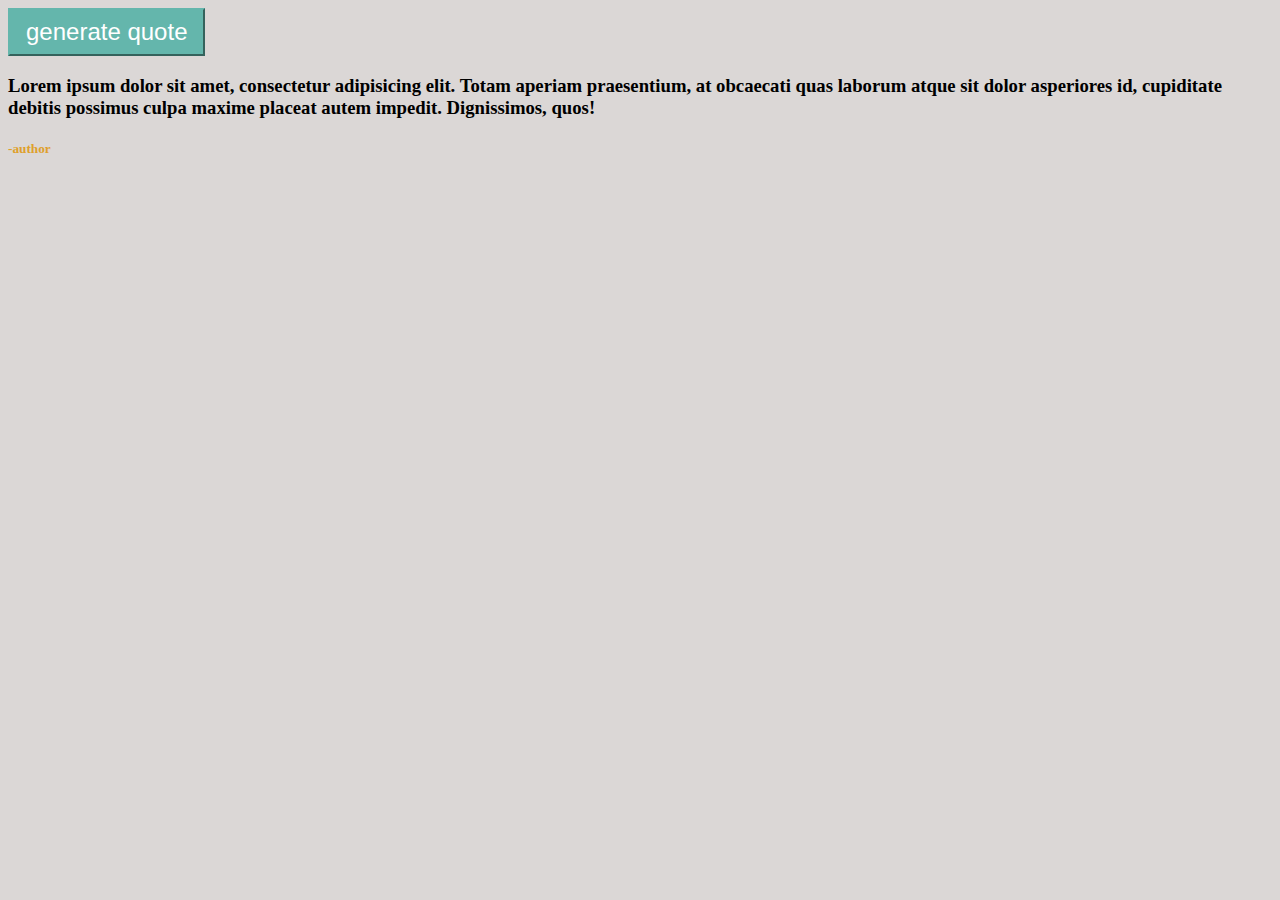
<file: 003_Random_Quotes_Project/index.html>
<!DOCTYPE html>
<html lang="en">

<head>
  <meta charset="UTF-8">
  <meta name="viewport" content="width=device-width, initial-scale=1.0">
  <meta http-equiv="X-UA-Compatible" content="ie=edge">

  <!-- main css -->
  <link rel="stylesheet" href="main.css">

  <title>Display Quotes</title>
</head>

<body>

  <button id="generate-btn">generate quote</button>

  <h3 class="text-muted" id="quote">
      Lorem ipsum dolor sit amet, consectetur adipisicing elit. Totam aperiam praesentium, at obcaecati quas laborum atque sit dolor asperiores id, cupiditate debitis possimus culpa maxime placeat autem impedit. Dignissimos, quos!
  </h3>
  <h5 class="author">-author</h5>

  <!-- script js -->
  <script src="app.js"></script>
</body>

</html>
</file>
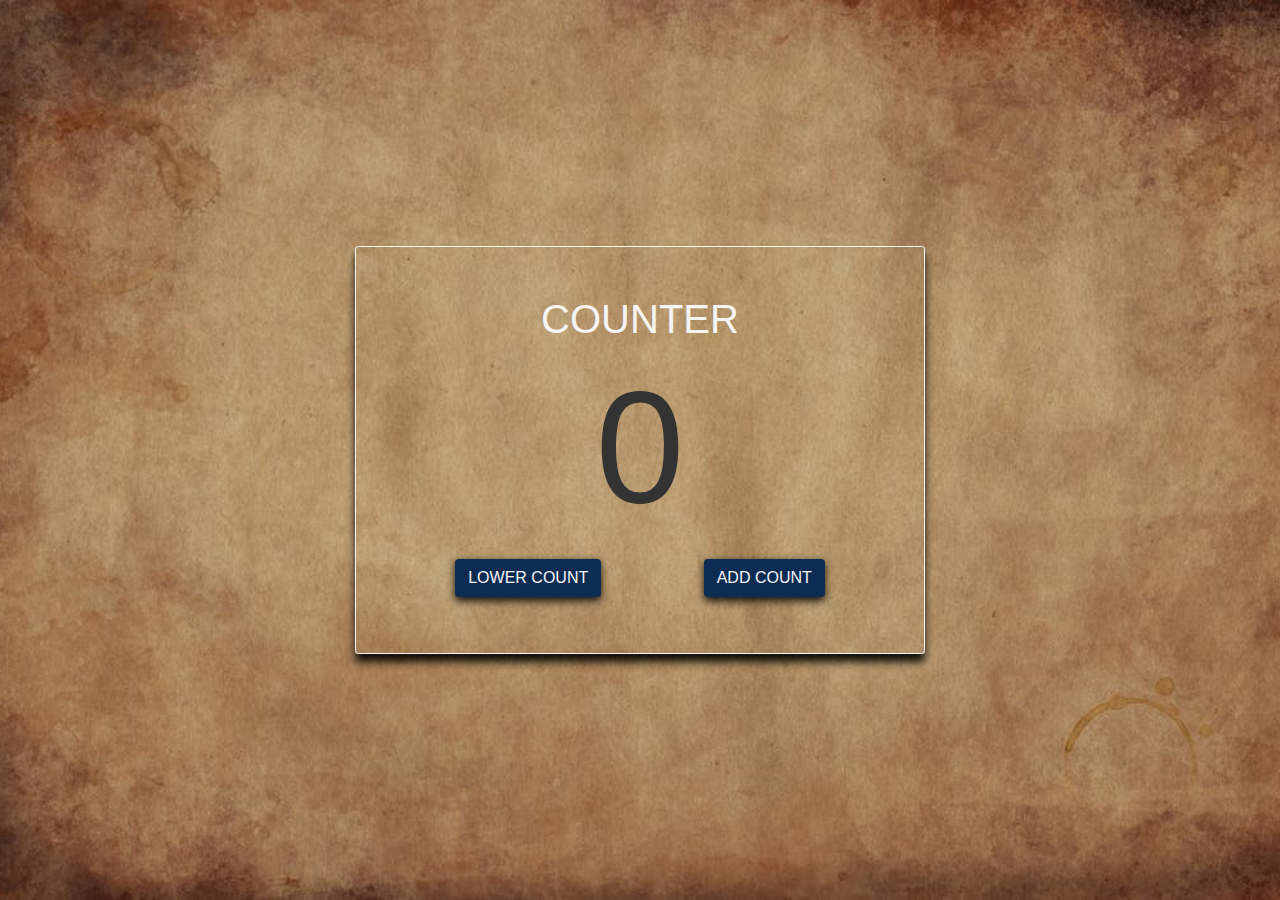
<file: 005_counter_project_main/index.html>
<!DOCTYPE html>
<html lang="en">

<head>
 <meta charset="UTF-8">
 <meta name="viewport" content="width=device-width, initial-scale=1.0">
 <meta http-equiv="X-UA-Compatible" content="ie=edge">
 <!-- bootstrap css -->
 <link rel="stylesheet" href="css/bootstrap.min.css">
 <!-- main css -->
 <link rel="stylesheet" href="css/main.css">
 <!-- google fonts -->
 <link href="https://fonts.googleapis.com/css?family=Courgette" rel="stylesheet">
 <title>Counter Project</title>
 <style>
 </style>
</head>

<body>


 <div class="container">
  <div class="row max-height align-items-center">
   <div class="col-10 mx-auto col-md-6 text-center main-container p-5">
    <h1 class="text-uppercase">counter</h1>
    <h1 id="counter">0</h1>
    <div class="btn-container d-flex justify-content-around flex-wrap">
     <button class="btn counterBtn prevBtn text-uppercase m-2">lower count</button>
     <button class="btn counterBtn nextBtn text-uppercase m-2">add count</button>
    </div>
   </div>
  </div>
 </div>



 <!-- jquery -->
 <script src="js/jquery-3.3.1.min.js"></script>
 <!-- bootstrap js -->
 <script src="js/bootstrap.bundle.min.js"></script>
 <!-- script js -->
 <script src="js/app.js"></script>
</body>

</html>
</file>
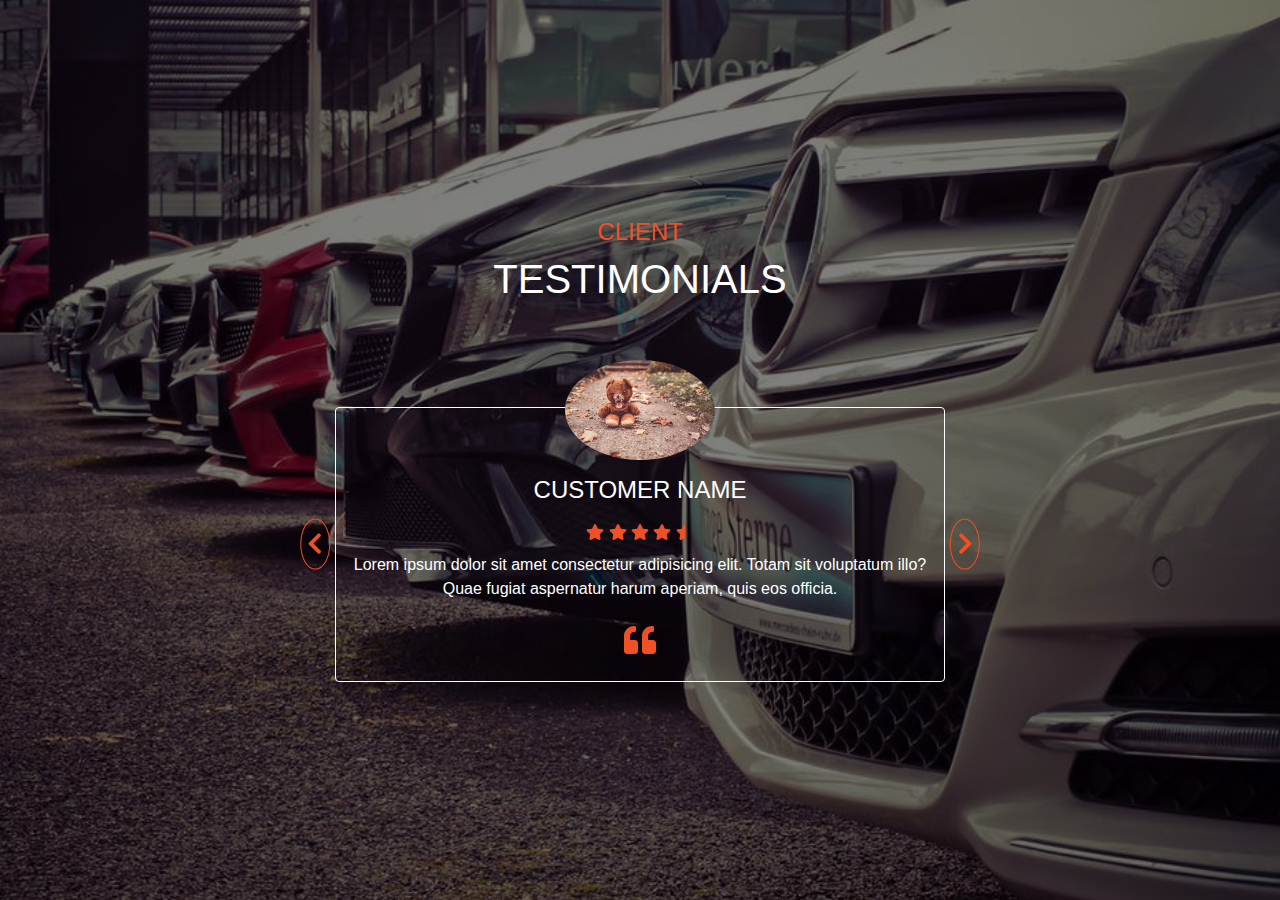
<file: 007_testimonial_project/index.html>
<!DOCTYPE html>
<html lang="en">

<head>
 <meta charset="UTF-8">
 <meta name="viewport" content="width=device-width, initial-scale=1.0">
 <meta http-equiv="X-UA-Compatible" content="ie=edge">
 <!-- bootstrap css -->
 <link rel="stylesheet" href="css/bootstrap.min.css">
 <!-- main css -->
 <link rel="stylesheet" href="css/main.css">
 <!-- google fonts -->
 <link href="https://fonts.googleapis.com/css?family=Courgette" rel="stylesheet">

 <!-- font awesome -->
 <script src="js/all.js"></script>
 <title>Starter Template</title>
 <style>
 </style>
</head>

<body>

 <div class="container-fluid">
  <div class="row max-height align-items-center">
   <!-- col -->
   <div class="col-10 mx-auto col-md-6">
    <div class="row">
     <div class="col text-center my-5">
      <h4 class="title-heading text-uppercase">client</h4>
      <h1 class="title-subheading text-uppercase">testimonials</h1>
     </div>
    </div>

    <div class="card my-5 text-center customer-card ">
     <img src="img/customer-0.jpg" width="150" id="customer-img" class="img-card mx-auto" alt="">
     <h4 id="customer-name" class="text-uppercase">customer name</h4>
     <div class="review-icons my-2">
      <span class="star-icon">
       <i class="fas fa-star"></i>
      </span>
      <span class="star-icon">
       <i class="fas fa-star"></i>
      </span>
      <span class="star-icon">
       <i class="fas fa-star"></i>
      </span>
      <span class="star-icon">
       <i class="fas fa-star"></i>
      </span>
      <span class="star-icon">
       <i class="fas fa-star-half"></i>
      </span>
     </div>
     <p id="customer-text">Lorem ipsum dolor sit amet consectetur adipisicing elit. Totam sit voluptatum illo? Quae fugiat
      aspernatur harum aperiam, quis eos officia.</p>
     <span class="quote-icon">
      <i class="fas fa-quote-left"></i>
     </span>
     <a href="#" class="btn prevBtn"><i class="fas fa-chevron-left"></i></a>
     <a href="#" class="btn nextBtn"><i class="fas fa-chevron-right"></i></a>
    </div>
   </div>
   <!-- end of col -->
  </div>
 </div>



 <!-- jquery -->
 <script src="js/jquery-3.3.1.min.js"></script>
 <!-- bootstrap js -->
 <script src="js/bootstrap.bundle.min.js"></script>
 <!-- script js -->
 <script src="js/app.js"></script>
</body>

</html>
</file>
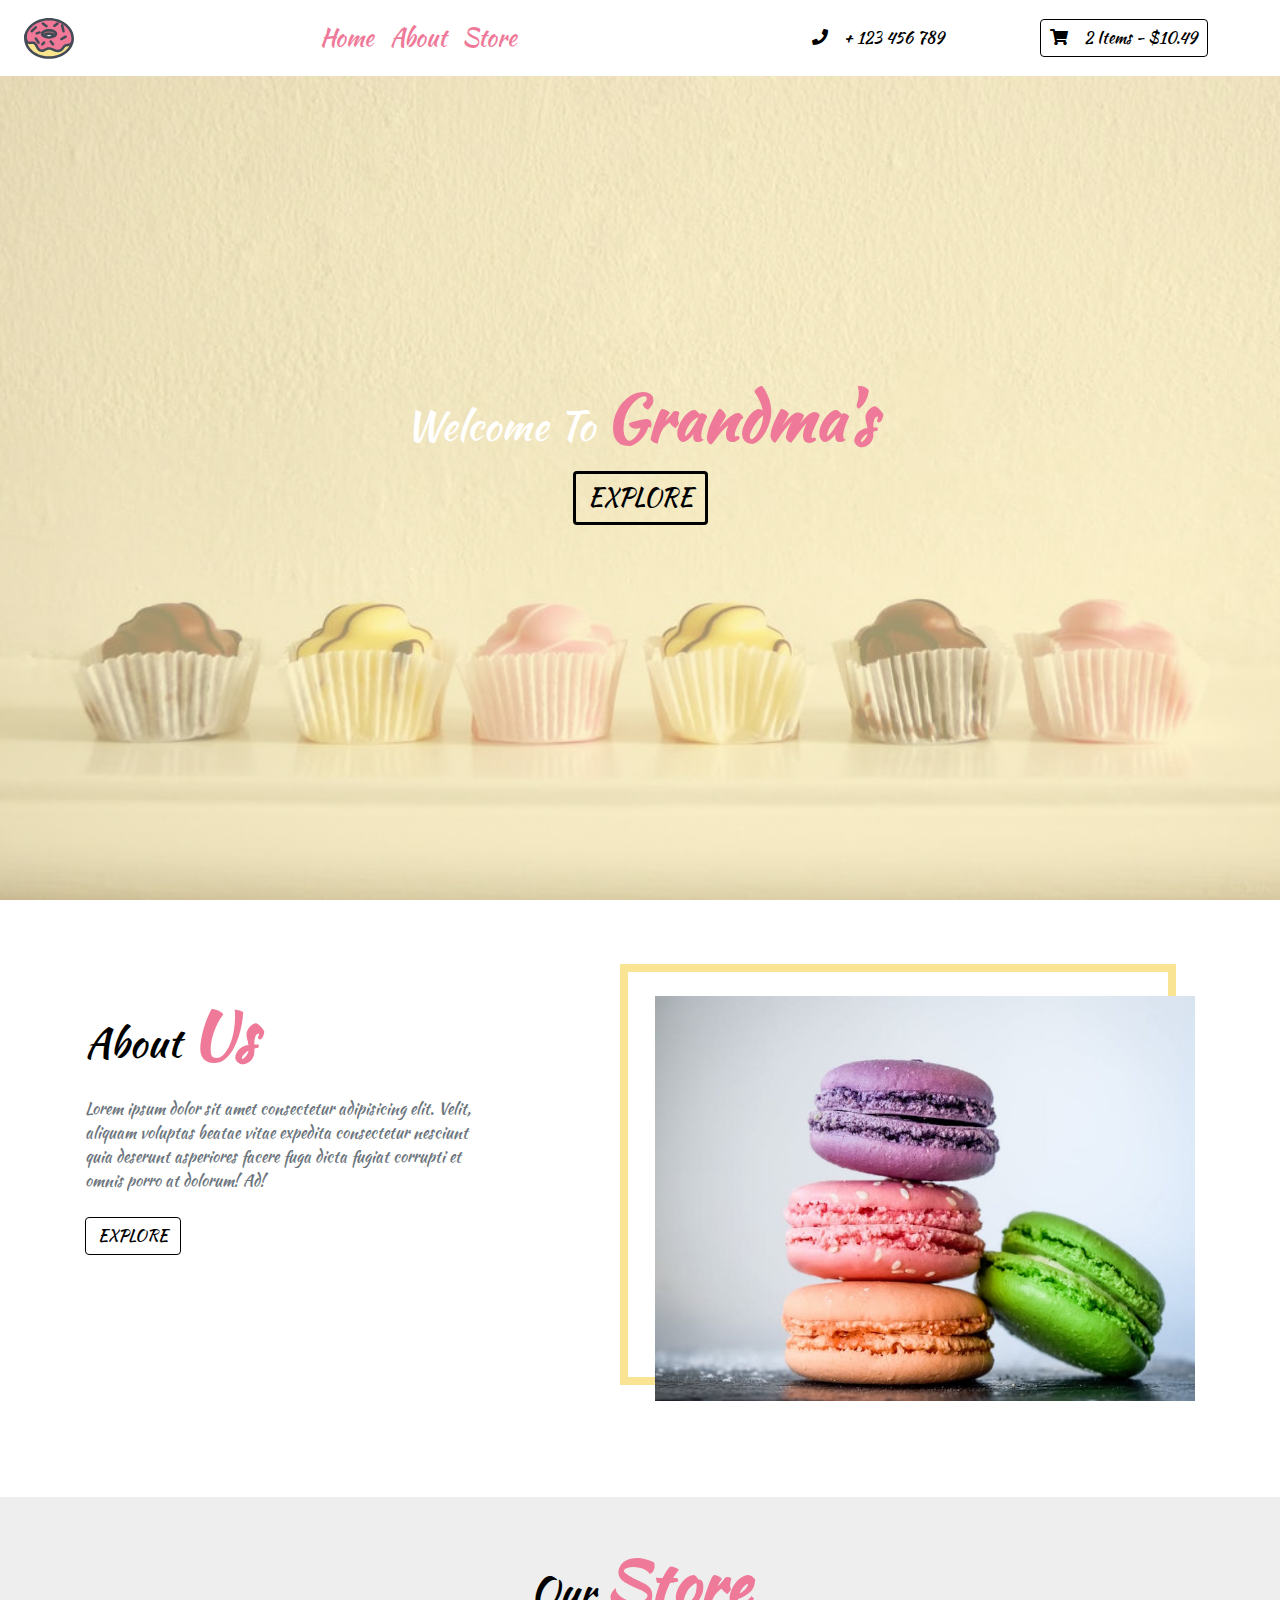
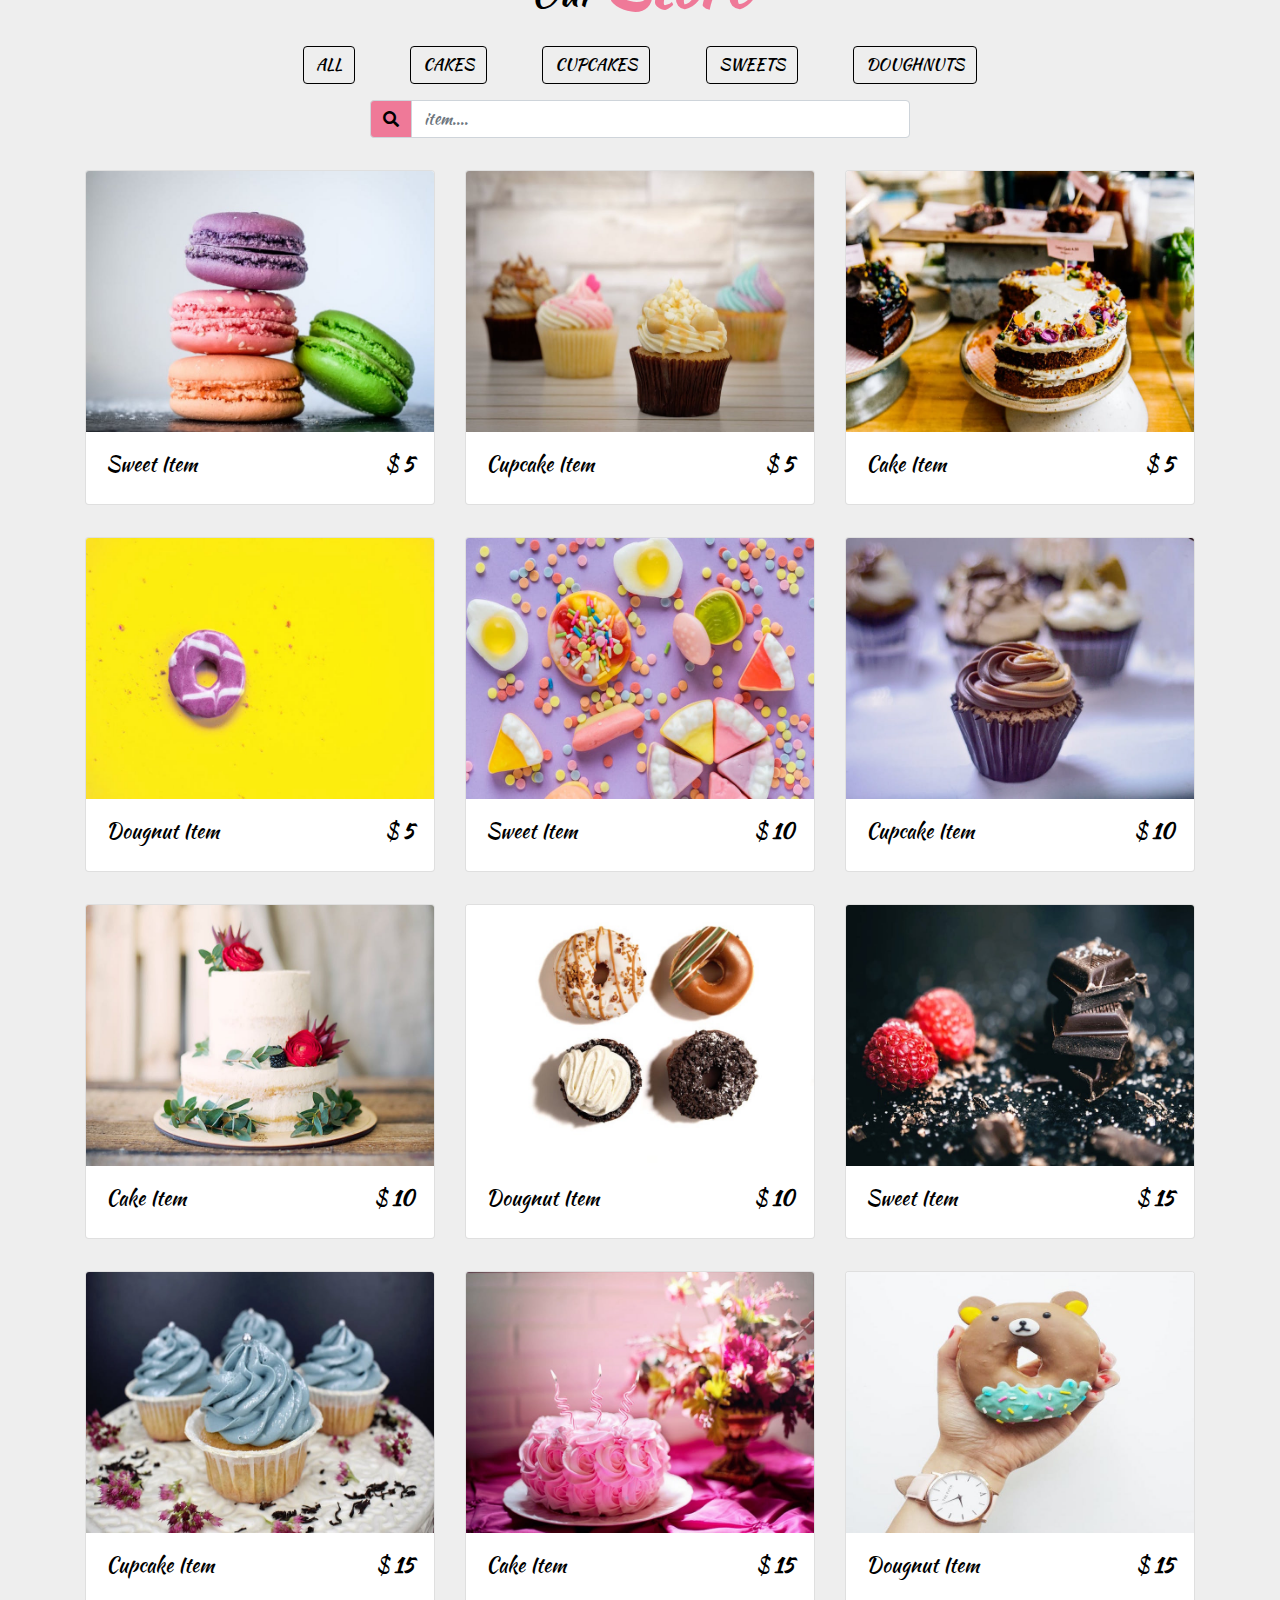
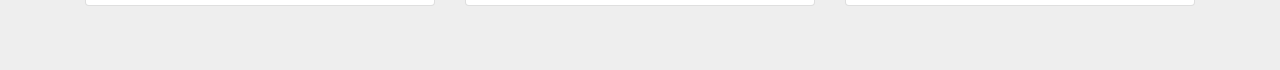
<file: 008_filter_project/index.html>
<!DOCTYPE html>
<html lang="en">

<head>
  <meta charset="UTF-8">
  <meta name="viewport" content="width=device-width, initial-scale=1.0">
  <meta http-equiv="X-UA-Compatible" content="ie=edge">
  <!-- bootstrap css -->
  <link rel="stylesheet" href="css/bootstrap.min.css">
  <!-- main css -->
  <link rel="stylesheet" href="css/style.css">

  <!-- font awesome -->
  <link rel="stylesheet" href="css/all.css">
  <title>Starter Template</title>
  <style>
  </style>
</head>

<body>
  <!-- header -->
  <header>
    <!-- navbar  -->
    <!-- 
https://www.iconfinder.com/icons/2427887/dessert_donut_doughnut_fat_sweets_icon
Creative Commons (Attribution 3.0 Unported);
https://www.iconfinder.com/korawan_m
     -->
    <nav class="navbar navbar-expand-lg px-4">
      <a class="navbar-brand" href="#"><img src="img/logo.svg" alt=""></a>
      <button class="navbar-toggler" type="button" data-toggle="collapse" data-target="#myNav">
        <span class="toggler-icon"><i class="fas fa-bars"></i></span>
      </button>
      <div class="collapse navbar-collapse" id="myNav">
        <ul class="navbar-nav mx-auto text-capitalize">
          <li class="nav-item active">
            <a class="nav-link" href="#">home</a>
          </li>
          <li class="nav-item">
            <a class="nav-link " href="#">about</a>
          </li>
          <li class="nav-item">
            <a class="nav-link" href="#">store</a>
          </li>
        </ul>
        <div class="nav-info-items d-none d-lg-flex ">
          <!-- single info -->
          <div class="nav-info align-items-center d-flex justify-content-between mx-lg-5">
            <span class="info-icon mx-lg-3"><i class="fas fa-phone"></i></span>
            <p class="mb-0">+ 123 456 789</p>
          </div>
          <!-- end of single info -->
          <!-- single info -->
          <div id="cart-info" class="nav-info align-items-center cart-info d-flex justify-content-between mx-lg-5">
            <span class="cart-info__icon mr-lg-3"><i class="fas fa-shopping-cart"></i></span>
            <p class="mb-0 text-capitalize"><span id="item-count">2 </span> items - $<span class="item-total">10.49</span></p>
          </div>
          <!-- end of single info -->
        </div>
      </div>
    </nav>
    <!-- end of nav -->
    <!-- banner  -->
    <div class="container-fluid">
      <div class="row max-height justify-content-center align-items-center">
        <div class="col-10 mx-auto banner text-center">
          <h1 class="text-capitalize">welcome to <strong class="banner-title ">grandma's</strong></h1>
          <a href="#store" class="btn banner-link text-uppercase my-2">explore</a>

        </div>
        <div id="cart" class="cart">
          <!-- cart item -->
          <div class="cart-item d-flex justify-content-between text-capitalize my-3">
            <img src="img/z-cake-2.jpeg" class="img-fluid rounded-circle" id="item-img" alt="">
            <div class="item-text">

              <p id="cart-item-title" class="font-weight-bold mb-0">cart item</p>
              <p id="cart-item-price" class="mb-0">10.99</p>
            </div>
            <a href="#" id='cart-item-remove' class="cart-item-remove">
              <i class="fas fa-trash"></i>
            </a>
          </div>
          <!--end of  cart item -->
          <!-- cart item -->
          <div class="cart-item d-flex justify-content-between text-capitalize my-3">
            <img src="img/z-sweets-3.jpeg" class="img-fluid rounded-circle" id="item-img" alt="">
            <div class="cart-item-text">

              <p id="cart-item-title" class="font-weight-bold mb-0">cart item</p>
              <p id="cart-item-price" class="mb-0">10.99</p>
            </div>
            <a href="#" id='cart-item-remove' class="cart-item-remove">
              <i class="fas fa-trash"></i>
            </a>
          </div>
          <!--end of  cart item -->
          <!-- cart total -->
          <div class="cart-total-container d-flex justify-content-around text-capitalize mt-5">
            <h5>total</h5>
            <h5> $ <strong id="cart-total" class="font-weight-bold">10.00</strong> </h5>
          </div>
          <!--end cart total -->
          <!-- cart buttons -->
          <div class="cart-buttons-container mt-3 d-flex justify-content-between">
            <a href="#" id="clear-cart" class="btn btn-outline-secondary btn-black text-uppercase">clear cart</a>
            <a href="#" class="btn btn-outline-secondary text-uppercase btn-pink">checkout</a>
          </div>
          <!--end of  cart buttons -->
          <!--  -->
        </div>
      </div>
    </div>




    <!--end of  banner  -->
  </header>
  <!-- header -->
  <!-- about us -->
  <section class="about py-5" id="about">
    <div class="container">

      <div class="row">
        <div class="col-10 mx-auto col-md-6 my-5">
          <h1 class="text-capitalize">about <strong class="banner-title ">us</strong></h1>
          <p class="my-4 text-muted w-75">Lorem ipsum dolor sit amet consectetur adipisicing elit. Velit, aliquam voluptas
            beatae vitae expedita consectetur nesciunt quia deserunt asperiores facere fuga dicta fugiat corrupti et omnis
            porro at dolorum! Ad!</p>
          <a href="#" class="btn btn-outline-secondary btn-black text-uppercase ">explore</a>

        </div>
        <div class="col-10 mx-auto col-md-6 align-self-center my-5">
          <div class="about-img__container">
            <img src="img/sweets-1.jpeg" class="img-fluid" alt="">
          </div>
        </div>
      </div>
    </div>
  </section>

  <!-- end of about us -->


  <!-- store -->
  <section id="store" class="store py-5">
    <div class="container">
      <!-- section title -->
      <div class="row">
        <div class="col-10 mx-auto col-sm-6 text-center">
          <h1 class="text-capitalize">our <strong class="banner-title ">store</strong></h1>
        </div>
      </div>
      <!-- end of section title -->
      <!--filter buttons -->
      <div class="row">
        <div class=" col-lg-8 mx-auto d-flex justify-content-around my-2 sortBtn flex-wrap">
          <a href="#" class="btn btn-outline-secondary btn-black text-uppercase filter-btn m-2" data-filter="all"> all</a>
          <a href="#" class="btn btn-outline-secondary btn-black text-uppercase filter-btn m-2" data-filter="cakes">cakes</a>
          <a href="#" class="btn btn-outline-secondary btn-black text-uppercase filter-btn m-2" data-filter="cupcakes">cupcakes</a>
          <a href="#" class="btn btn-outline-secondary btn-black text-uppercase filter-btn m-2" data-filter="sweets">sweets</a>
          <a href="#" class="btn btn-outline-secondary btn-black text-uppercase filter-btn m-2" data-filter="doughnuts">doughnuts</a>
        </div>
      </div>
      <!-- search box -->
      <div class="row">

        <div class="col-10 mx-auto col-md-6">
          <form>
            <div class="input-group mb-3">
              <div class="input-group-prepend ">
                <span class="input-group-text search-box" id="search-icon"><i class="fas fa-search"></i></span>
              </div>
              <input type="text" class="form-control" placeholder='item....' id="search-item">
            </div>

          </form>
        </div>
      </div>
      <!--end of filter buttons -->
      <!-- store  items-->
      <div class="row" id="store-items">
        <!-- single item -->
        <div class="col-10 col-sm-6 col-lg-4 mx-auto my-3 store-item sweets" data-item="sweets">
          <div class="card ">
            <div class="img-container">
              <img src="img/sweets-1.jpeg" class="card-img-top store-img" alt="">
              <span class="store-item-icon">
                <i class="fas fa-shopping-cart"></i>
              </span>
            </div>
            <div class="card-body">
              <div class="card-text d-flex justify-content-between text-capitalize">
                <h5 id="store-item-name">sweet item</h5>
                <h5 class="store-item-value">$ <strong id="store-item-price" class="font-weight-bold">5</strong></h5>

              </div>
            </div>


          </div>
          <!-- end of card-->
        </div>
        <!--end of single store item-->
        <!-- single item -->
        <div class="col-10 col-sm-6 col-lg-4 mx-auto my-3 store-item cupcakes" data-item="cupcakes">
          <div class="card ">
            <div class="img-container">
              <img src="img/cupcake-1.jpeg" class="card-img-top store-img" alt="">
              <span class="store-item-icon">
                <i class="fas fa-shopping-cart"></i>
              </span>
            </div>
            <div class="card-body">
              <div class="card-text d-flex justify-content-between text-capitalize">
                <h5 id="store-item-name">cupcake item</h5>
                <h5 class="store-item-value">$ <strong id="store-item-price" class="font-weight-bold">5</strong></h5>

              </div>
            </div>


          </div>
          <!-- end of card-->
        </div>
        <!--end of single store item-->
        <!-- single item -->
        <div class="col-10 col-sm-6 col-lg-4 mx-auto my-3 store-item cakes" data-item="cakes">
          <div class="card ">
            <div class="img-container">
              <img src="img/cake-1.jpeg" class="card-img-top store-img" alt="">
              <span class="store-item-icon">
                <i class="fas fa-shopping-cart"></i>
              </span>
            </div>
            <div class="card-body">
              <div class="card-text d-flex justify-content-between text-capitalize">
                <h5 id="store-item-name">cake item</h5>
                <h5 class="store-item-value">$ <strong id="store-item-price" class="font-weight-bold">5</strong></h5>

              </div>
            </div>


          </div>
          <!-- end of card-->
        </div>
        <!--end of single store item-->
        <!-- single item -->
        <div class="col-10 col-sm-6 col-lg-4 mx-auto my-3 store-item doughnuts" data-item="dougnuts">
          <div class="card ">
            <div class="img-container">
              <img src="img/doughnut-1.jpeg" class="card-img-top store-img" alt="">
              <span class="store-item-icon">
                <i class="fas fa-shopping-cart"></i>
              </span>
            </div>
            <div class="card-body">
              <div class="card-text d-flex justify-content-between text-capitalize">
                <h5 id="store-item-name">dougnut item</h5>
                <h5 class="store-item-value">$ <strong id="store-item-price" class="font-weight-bold">5</strong></h5>

              </div>
            </div>


          </div>
          <!-- end of card-->
        </div>
        <!--end of single store item-->
        <!-- single item -->
        <div class="col-10 col-sm-6 col-lg-4 mx-auto my-3 store-item sweets" data-item="sweets">
          <div class="card ">
            <div class="img-container">
              <img src="img/sweets-2.jpeg" class="card-img-top store-img" alt="">
              <span class="store-item-icon">
                <i class="fas fa-shopping-cart"></i>
              </span>
            </div>
            <div class="card-body">
              <div class="card-text d-flex justify-content-between text-capitalize">
                <h5 id="store-item-name">sweet item</h5>
                <h5 class="store-item-value">$ <strong id="store-item-price" class="font-weight-bold">10</strong></h5>

              </div>
            </div>


          </div>
          <!-- end of card-->
        </div>
        <!--end of single store item-->
        <!-- single item -->
        <div class="col-10 col-sm-6 col-lg-4 mx-auto my-3 store-item cupcakes" data-item="cupcakes">
          <div class="card ">
            <div class="img-container">
              <img src="img/cupcake-2.jpeg" class="card-img-top store-img" alt="">
              <span class="store-item-icon">
                <i class="fas fa-shopping-cart"></i>
              </span>
            </div>
            <div class="card-body">
              <div class="card-text d-flex justify-content-between text-capitalize">
                <h5 id="store-item-name">cupcake item</h5>
                <h5 class="store-item-value">$ <strong id="store-item-price" class="font-weight-bold">10</strong></h5>

              </div>
            </div>


          </div>
          <!-- end of card-->
        </div>
        <!--end of single store item-->
        <!-- single item -->
        <div class="col-10 col-sm-6 col-lg-4 mx-auto my-3 store-item cakes" data-item="cakes">
          <div class="card ">
            <div class="img-container">
              <img src="img/cake-2.jpeg" class="card-img-top store-img" alt="">
              <span class="store-item-icon">
                <i class="fas fa-shopping-cart"></i>
              </span>
            </div>
            <div class="card-body">
              <div class="card-text d-flex justify-content-between text-capitalize">
                <h5 id="store-item-name">cake item</h5>
                <h5 class="store-item-value">$ <strong id="store-item-price" class="font-weight-bold">10</strong></h5>

              </div>
            </div>


          </div>
          <!-- end of card-->
        </div>
        <!--end of single store item-->
        <!-- single item -->
        <div class="col-10 col-sm-6 col-lg-4 mx-auto my-3 store-item doughnuts" data-item="dougnuts">
          <div class="card ">
            <div class="img-container">
              <img src="img/doughnut-2.jpeg" class="card-img-top store-img" alt="">
              <span class="store-item-icon">
                <i class="fas fa-shopping-cart"></i>
              </span>
            </div>
            <div class="card-body">
              <div class="card-text d-flex justify-content-between text-capitalize">
                <h5 id="store-item-name">dougnut item</h5>
                <h5 class="store-item-value">$ <strong id="store-item-price" class="font-weight-bold">10</strong></h5>

              </div>
            </div>


          </div>
          <!-- end of card-->
        </div>
        <!--end of single store item-->
        <!-- single item -->
        <div class="col-10 col-sm-6 col-lg-4 mx-auto my-3 store-item sweets" data-item="sweets">
          <div class="card ">
            <div class="img-container">
              <img src="img/sweets-3.jpeg" class="card-img-top store-img" alt="">
              <span class="store-item-icon">
                <i class="fas fa-shopping-cart"></i>
              </span>
            </div>
            <div class="card-body">
              <div class="card-text d-flex justify-content-between text-capitalize">
                <h5 id="store-item-name">sweet item</h5>
                <h5 class="store-item-value">$ <strong id="store-item-price" class="font-weight-bold">15</strong></h5>

              </div>
            </div>


          </div>
          <!-- end of card-->
        </div>
        <!--end of single store item-->
        <!-- single item -->
        <div class="col-10 col-sm-6 col-lg-4 mx-auto my-3 store-item cupcakes" data-item="cupcakes">
          <div class="card ">
            <div class="img-container">
              <img src="img/cupcake-3.jpeg" class="card-img-top store-img" alt="">
              <span class="store-item-icon">
                <i class="fas fa-shopping-cart"></i>
              </span>
            </div>
            <div class="card-body">
              <div class="card-text d-flex justify-content-between text-capitalize">
                <h5 id="store-item-name">cupcake item</h5>
                <h5 class="store-item-value">$ <strong id="store-item-price" class="font-weight-bold">15</strong></h5>

              </div>
            </div>


          </div>
          <!-- end of card-->
        </div>
        <!--end of single store item-->
        <!-- single item -->
        <div class="col-10 col-sm-6 col-lg-4 mx-auto my-3 store-item cakes" data-item="cakes">
          <div class="card ">
            <div class="img-container">
              <img src="img/cake-3.jpeg" class="card-img-top store-img" alt="">
              <span class="store-item-icon">
                <i class="fas fa-shopping-cart"></i>
              </span>
            </div>
            <div class="card-body">
              <div class="card-text d-flex justify-content-between text-capitalize">
                <h5 id="store-item-name">cake item</h5>
                <h5 class="store-item-value">$ <strong id="store-item-price" class="font-weight-bold">15</strong></h5>

              </div>
            </div>


          </div>
          <!-- end of card-->
        </div>
        <!--end of single store item-->
        <!-- single item -->
        <div class="col-10 col-sm-6 col-lg-4 mx-auto my-3 store-item doughnuts" data-item="dougnuts">
          <div class="card ">
            <div class="img-container">
              <img src="img/doughnut-3.jpeg" class="card-img-top store-img" alt="">
              <span class="store-item-icon">
                <i class="fas fa-shopping-cart"></i>
              </span>
            </div>
            <div class="card-body">
              <div class="card-text d-flex justify-content-between text-capitalize">
                <h5 id="store-item-name">dougnut item</h5>
                <h5 class="store-item-value">$ <strong id="store-item-price" class="font-weight-bold">15</strong></h5>

              </div>
            </div>


          </div>
          <!-- end of card-->
        </div>
        <!--end of single store item-->

      </div>
  </section>
  <!--end of store items -->



  <!-- jquery -->
  <script src="js/jquery-3.3.1.min.js"></script>
  <!-- bootstrap js -->
  <script src="js/bootstrap.bundle.min.js"></script>
  <!-- script js -->
  <script src="js/app.js"></script>
</body>

</html>
</file>
<file: 003_Random_Quotes_Project/main.css>
.max-height {
  min-height: 100vh;
}
body {
  background: #dbd7d6;
}
.quote-container {
  background: rgba(255, 255, 255, 0.5);
}
#generate-btn {
  color: white !important;
  background: #64b6ac !important;
  border-color: #64b6ac !important;
  cursor: pointer;
  font-size: 1.5rem;
  padding: 0.5rem 1rem;
}
#generate-btn:hover {
  background: #b09e99 !important;
  border-color: #b09e99 !important;
  color: #333333 !important;
}
.author {
  color: #dfa02b;
}
</file>
<file: 005_counter_project_main/css/main.css>
:root {
  --mainWhite: #f5f5f5;
  --mainGreen: #7fb800;
  --mainBlue: #0d2c54;
  --lightBlue: #00a6ed;
  --mainBlack: #333333;
}
.max-height {
  min-height: 100vh;
}
body {
  background: url("../img/mainBcg.jpeg") center/cover fixed no-repeat;
  color: var(--mainWhite);
}
.main-container {
  border: 0.1rem solid var(--mainWhite);
  box-shadow: 0 0.5rem 0.5rem rgba(0, 0, 0, 0.9);
  border-radius: 0.2rem;
}
#counter {
  color: var(--mainGreen);
  font-size: 10rem;
  color: var(--mainBlack);
}
.prevBtn,
.nextBtn {
  box-shadow: 0 0.2rem 0.5rem rgba(0, 0, 0, 0.9);
  background: var(--mainBlue);
  color: var(--mainWhite);
}
.prevBtn:hover {
  background: var(--lightBlue);
}
.nextBtn:hover {
  background: var(--lightBlue);
}
</file>
<file: 007_testimonial_project/css/main.css>
.max-height{
 min-height: 100vh;
 background:linear-gradient(rgba(0,0,0,0.5),rgba(0,0,0,0.5)) ,url('../img/questionBcg.jpeg')center/cover no-repeat fixed;
}
.title-heading{
 color:#f15025;
}
.title-subheading{
 color: white;
}
.customer-card{
 background: transparent!important;
 color:white;
 border:0.05rem solid white;
 padding-bottom: 1rem;
 padding-left: 1rem;
 padding-right: 1rem;
 position: relative;
}
.img-card{
 border-radius: 50%;
 margin-bottom: 1rem;
 margin-top: -3rem;
}
.star-icon{
 color: #f15025;
}
.quote-icon{
 font-size: 2rem;
 color: #f15025;
}
.prevBtn,.nextBtn{
 font-size: 1.5rem;
 padding: 0.1rem;
 color:#f15025;
 border:0.1rem solid #f15025;
 display: inline-block;
 position: absolute;
 padding: 0.4rem;
 border-radius: 50%;
 transition: all 1s ease-in-out;
}
.prevBtn:hover{
background: #f15025;
color: white;

}
.nextBtn:hover{
background: #f15025;
color: white;

}
.prevBtn{
 top: 50%;
 left: 0;
 transform: translate(-120%,-50%);
}
.nextBtn{
 top: 50%;
 right: 0;
 transform: translate(120%,-50%);
}
</file>
<file: 008_filter_project/css/style.css>
@import url("https://fonts.googleapis.com/css?family=Kaushan+Script");

:root {
  --mainPink: #ef7998;
  --mainYellow: rgb(249, 228, 148);
  --mainWhite: #fff;
  --mainBlack: #000;
  --yellowTrans: rgba(249, 228, 148, 0.5);
  --mainGrey: rgb(238, 238, 238);
}

body {
  font-family: "Kaushan Script", cursive;
  background: var(--mainWhite);
  color: var(--mainBlack);
}
/* nav links */
.navbar-toggler {
  outline: none !important;
}
.toggler-icon {
  font-size: 2.5rem;
  color: var(--mainPink);
}
.nav-link {
  color: var(--mainPink);
  font-size: 1.5rem;
  transition: all 0.5s ease-in-out;
}
.nav-link:hover {
  color: var(--mainBlack);
}
/* end of nav links */
/* info icons */
.cart-info__icon {
  color: var(--mainBlack);
  cursor: pointer;
}

.cart-info {
  border: 0.1rem solid var(--mainBlack);
  color: var(--mainBlack);
  border-radius: 0.25rem;
  padding: 0.4rem 0.6rem;
  cursor: pointer;
}
.cart-info:hover {
  background: var(--mainPink);
  border-color: var(--mainPink);
  color: var(--mainWhite);
}
.cart-info:hover .cart-info__icon {
  color: var(--mainWhite);
}
/* end of info icons */
/* banner */

.max-height {
  min-height: calc(100vh - 76px);
  background: linear-gradient(var(--yellowTrans), var(--yellowTrans)),
    url("../img/headerBcg.jpeg") center/cover fixed no-repeat;
  position: relative;
}
.banner {
  color: var(--mainWhite);
  margin-top: -4rem;
}
.banner-title {
  color: var(--mainPink);
  font-size: 4rem;
}
.banner-link {
  font-size: 1.5rem;
  color: var(--mainBlack);
  border: 0.2rem solid var(--mainBlack);
}
.banner-link:hover {
  background: var(--mainBlack);
  color: var(--mainPink);
}
/* endo of banner */
/* cart  */
.cart {
  position: absolute;
  min-height: 10rem;
  background: var(--mainWhite);
  top: 0;
  right: 0;
  transition: all 0.3s ease-in-out;
  background: rgba(255, 255, 255, 0.5);
  width: 0;
  overflow: hidden;
}
.show-cart {
  width: 18rem;
  padding: 2rem 1.5rem;
  transform: rotateY(-360deg);
}
.cart-item {
  transition: all 2s ease-in-out;
}

/* end of cart */
/* cart item */
.cart-item-remove {
  color: var(--mainPink);
  transition: all 1s ease-in-out;
}
.cart-item-remove:hover {
  transform: scale(1.1);
  color: var(--mainBlack);
}
#cart-item-price {
  font-size: 0.8rem;
}
/* cart item */
/* cart buttons */
.btn-pink {
  color: var(--mainPink) !important;
  border-color: var(--mainPink) !important;
}
.btn-black {
  color: var(--mainBlack) !important;
  border-color: var(--mainBlack) !important;
}
.btn-black:hover {
  color: var(--mainPink) !important;
  background: var(--mainBlack) !important;
}
.btn-pink:hover {
  background: var(--mainPink) !important;
  color: var(--mainBlack) !important;
}
/* end of cart buttons */

/* about */
.about-img__container {
  position: relative;
}

.about-img__container::before {
  content: "";
  position: absolute;
  top: -1.5rem;
  left: -1.7rem;
  width: 100%;
  height: 100%;
  outline: 0.5rem solid var(--mainYellow);
  z-index: -1;
  transition: all 1s ease-in-out;
}
.about-img__container:hover:before {
  top: 0;
  left: 0;
}

/*end of  about */

/* store items */
.store {
  background: var(--mainGrey);
}
.img-container {
  position: relative;
  overflow: hidden;
  cursor: pointer;
}
.store-img {
  transition: all 1s ease-in-out;
}
.img-container:hover .store-img {
  transform: scale(1.2);
}
.store-item-icon {
  position: absolute;
  bottom: 0;
  right: 0;
  padding: 0.75rem;
  background: var(--mainYellow);
  border-top-left-radius: 1rem;
  transition: all 1s ease-in-out;
  transform: translate(100%, 100%);
}
.img-container:hover .store-item-icon {
  transform: translate(0, 0);
}
.store-item-icon:hover {
  color: var(--mainWhite);
}
.store-item-value {
  color: --mainYellow;
}
/*end of  store items */
.search-box {
  background: var(--mainPink);
  color: var(--mainBlack);
}
</file>
